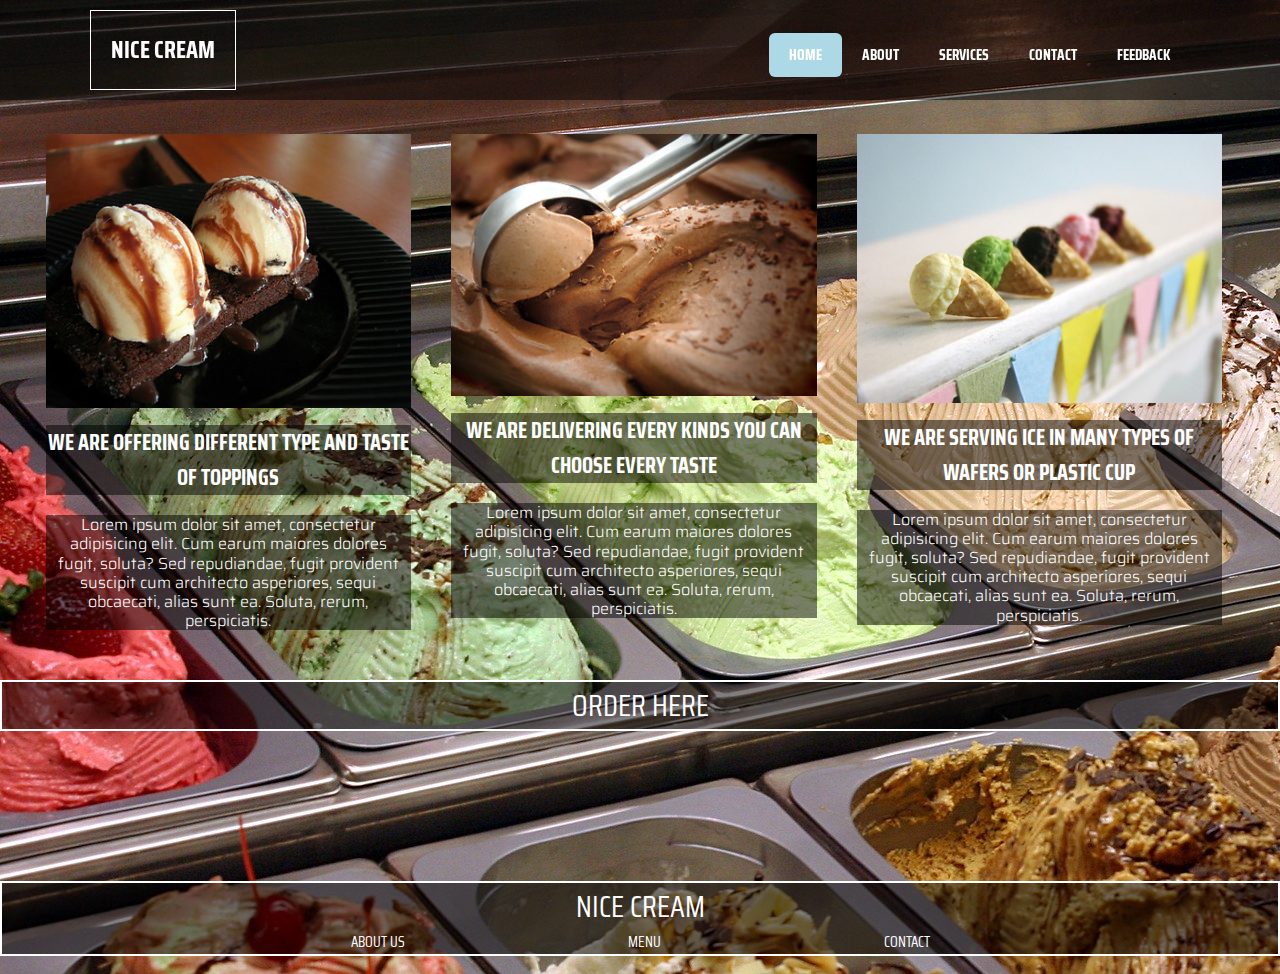
<file: index.html>
<!DOCTYPE html>
<html lang="en">
<head>
    <meta charset="UTF-8">
    <title>Nice_Cream_Online</title>
    <meta name="viewport" content="width=device-width, initial-scale=1.0">
    <link href="https://fonts.googleapis.com/css?family=Saira+Condensed:400,700|Saira:300,400&amp;subset=latin-ext" rel="stylesheet">
    <link rel="stylesheet" href="style.css">
</head>

<body>
    <nav>
        <div class="logo">Nice Cream</div>
        <ul>
            <li><a class="active" href="#">Home</a></li>
            <li><a href="#">About</a></li>
            <li><a href="#">Services</a></li>
            <li><a href="#">Contact</a></li>
            <li><a href="#">Feedback</a></li>
        </ul>
    </nav>

    <section id="features">
        <div class="feature">
            <img src="images/4.jpg" alt="loga html js i css">
            <h2>We are offering different type and taste of toppings</h2>
            <p class="description">Lorem ipsum dolor sit amet, consectetur adipisicing elit. Cum earum maiores dolores fugit, soluta? Sed repudiandae, fugit provident suscipit cum architecto asperiores, sequi obcaecati, alias sunt ea. Soluta, rerum, perspiciatis.</p>
        </div>
        <div class="feature">
            <img src="images/7.jpg" alt="loga html js i css">
            <h2>We are delivering every kinds you can choose every taste</h2>
            <p class="description">Lorem ipsum dolor sit amet, consectetur adipisicing elit. Cum earum maiores dolores fugit, soluta? Sed repudiandae, fugit provident suscipit cum architecto asperiores, sequi obcaecati, alias sunt ea. Soluta, rerum, perspiciatis.</p>
        </div>
        <div class="feature">
            <img src="images/10.jpg" alt="loga html js i css">
            <h2>We are serving ice in many types of wafers or plastic cup</h2>
            <p class="description">Lorem ipsum dolor sit amet, consectetur adipisicing elit. Cum earum maiores dolores fugit, soluta? Sed repudiandae, fugit provident suscipit cum architecto asperiores, sequi obcaecati, alias sunt ea. Soluta, rerum, perspiciatis.</p>
        </div>
    </section>
    <section class="ordering">
        <li><a href="order.html">order here</a></li>
    </section>
    <footer>
        <p>Nice Cream</p>
        <div class="footer">
            <a class="footer" href="">About us</a>
            <a class="footer" href="">Menu</a>
            <a class="footer" href="">Contact</a>
        </div>
    </footer>
</body></html>
</file>
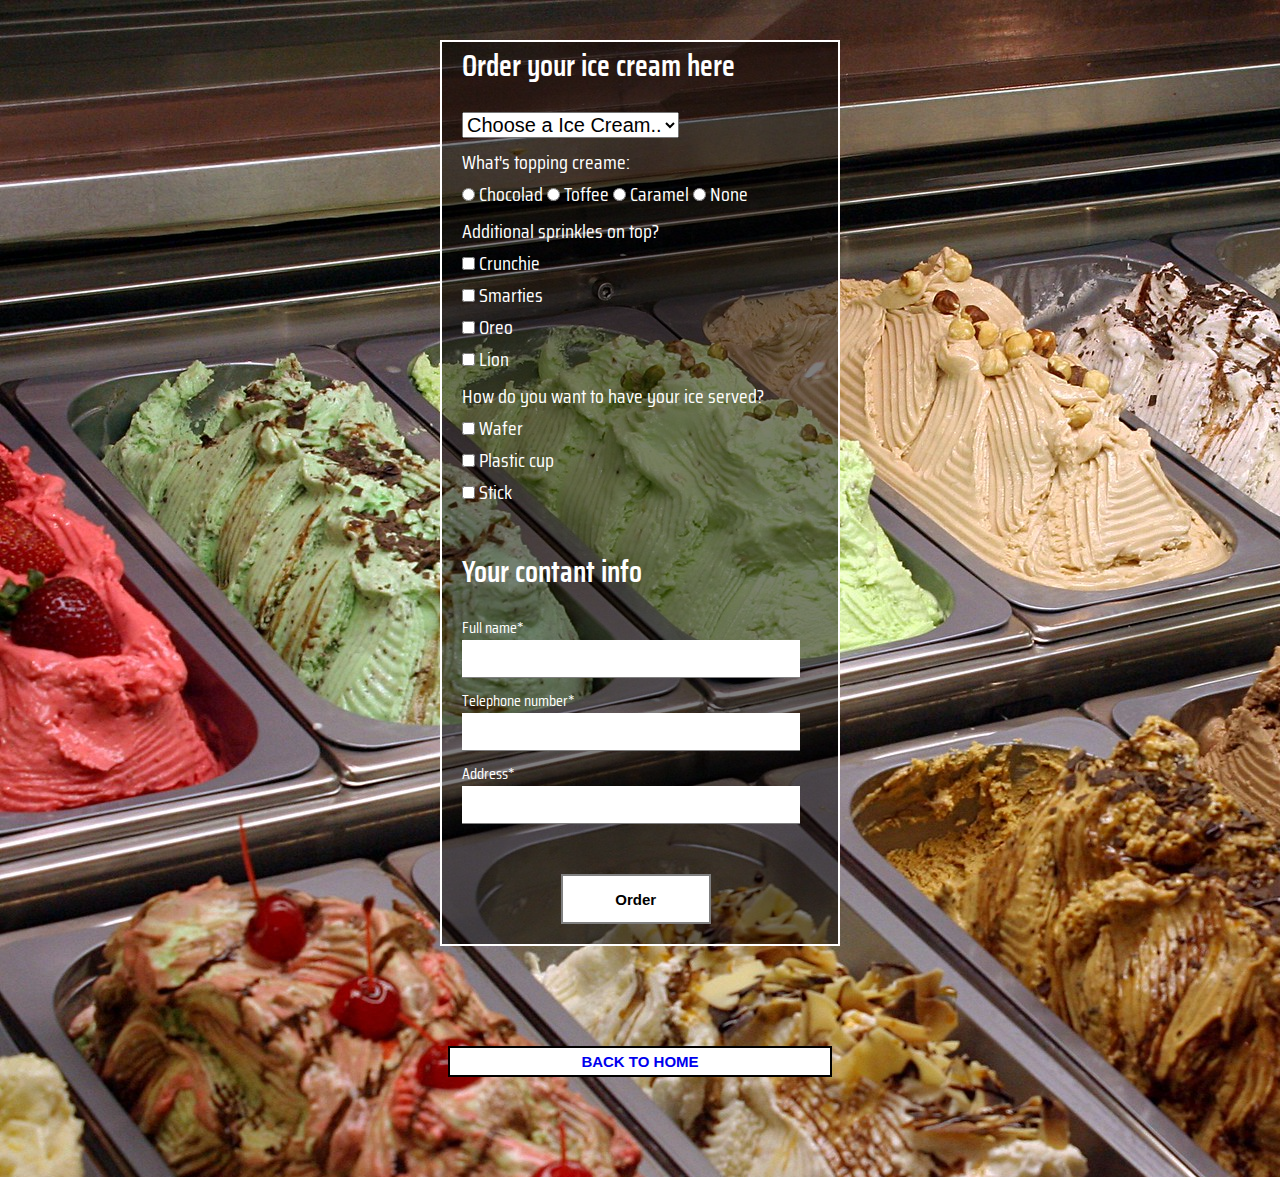
<file: order.html>
<!DOCTYPE html>
<html lang="en">

<head>
    <meta charset="UTF-8">
    <title>Nice_Cream_Online</title>
    <meta name="viewport" content="width=device-width, initial-scale=1.0">
    <link href="https://fonts.googleapis.com/css?family=Saira+Condensed:400,700|Saira:300,400&amp;subset=latin-ext" rel="stylesheet">
    <link rel="stylesheet" href="style.css">
</head>

<body>
    <div class="form-container">
        <form class="order-form" action="" method="get">
            <fieldset id="icecream-options">
                <legend>Order your ice cream here</legend>
                <select class="order-form_dropdown" name="select-ice">
                    <option value="blank">Choose a Ice Cream..</option>
                    <option value="margherita">Chocolad</option>
                    <option value="quattro-formaggi">Vanilla</option>
                    <option value="capricciosa">Straweberry</option>
                </select>
                <p>What's topping creame:</p>
                <input type="radio" id="chocolad" name="topping" value="chocolad">
                <label for="chocolad">Chocolad</label>
                <input type="radio" id="toffee" name="topping" value="toffee">
                <label for="toffee">Toffee</label>
                <input type="radio" id="caramel" name="topping" value="caramel">
                <label for="caramel">Caramel</label>
                <input type="radio" id="none" name="topping" value="none">
                <label for="none">None</label>
                <p>Additional sprinkles on top?</p>
                <ul>
                    <li><input type="checkbox" name="Crunchie" value="Crunchie">
                        <label for="crunchie">Crunchie</label></li>
                    <li><input type="checkbox" name="Smarties" value="Smarties">
                        <label for="Smarties">Smarties</label></li>
                    <li><input type="checkbox" name="Oreo" value="Oreo">
                        <label for="Oreo">Oreo</label></li>
                    <li><input type="checkbox" name="Lion" value="Lion">
                        <label for="Lion">Lion</label></li>
                </ul>
                <p>How do you want to have your ice served?</p>
                <ul>
                    <li><input type="checkbox" name="wafer" value="wafer">
                        <label for="wafer">Wafer</label></li>
                    <li><input type="checkbox" name="plastic_cup" value="plastic_cup">
                        <label for="plastic_cup">Plastic cup</label></li>
                    <li><input type="checkbox" name="stick" value="stick">
                        <label for="stick">Stick</label></li>
                </ul>
            </fieldset>
            <fieldset id="contact-info">
                <legend>Your contant info</legend>
                <label for="name">Full name*</label>
                <input type="text" name="name" required="">
                <label for="phone">Telephone number*</label>
                <input type="tel" name="phone" required="">
                <label for="address">Address*</label>
                <input type="text" name="address" required="">
            </fieldset>
            <input id="order-button" type="submit" name="order" value="Order">
        </form>
    </div>

    <button>
        <a href="index.html">Back to home</a>
    </button>
</body>

</html>
</file>
<file: style.css>
* {
    padding: 0;
    margin: 0;
    text-decoration: none;
    list-style: none;
    box-sizing: border-box;
}

body {
    font-family: 'Saira Condensed', sans-serif;
    width: 100%;
    height: 100vh;
    background: url(images/1.jpg);
}

nav {
    position: fixed;
    top: 0;
    left: 0;
    width: 100%;
    height: 100px;
    padding: 10px 90px;
    background: rgba(0, 0, 0, 0.5);
    /*    z-index: 10;*/
}

nav .logo {
    margin-top: 0;
    padding: 20px 20px;
    height: 80px;
    float: left;
    font-size: 24px;
    font-weight: bold;
    text-transform: uppercase;
    color: #fff;
    border: 1px solid white;
}

nav ul {
    list-style: none;
    float: right;
    margin: 0;
    padding: 0;
    display: flex;
}

nav ul li a {
    line-height: 90px;
    color: #fff;
    padding: 10px 20px;
    text-decoration: none;
    text-transform: uppercase;
    font-size: 15px;
    font-weight: bold;
}

nav ul li a:hover {
    background: rgba(155, 155, 155, 0.7);
    border-radius: 6px;
    color: white;
}

nav ul li a.active {
    background: lightblue;
    border-radius: 6px;
}

@media only screen and (max-width: 850px) {

    nav,
    nav ul,
    nav ul li a,
    div.logo {
        position: static;
        flex-direction: column;
        text-align: center;
        width: 100%;
        font-size: 30px;
        padding: 20px;
        margin-top: 15px;

    }
}


.ordering {
    font-size: 30px;
    text-transform: uppercase;
    border: 2px solid white;
    text-align: center;
    margin: 20% auto 0;
    background: rgba(0, 0, 0, 0.5);
}

.ordering li a {
    color: white;
}


footer {
    font-size: 30px;
    text-transform: uppercase;
    border: 2px solid white;
    text-align: center;
    color: white;
    background: rgba(0, 0, 0, 0.5);
}

footer a {
    color: white;
    padding: 20px 100px;

}


/* Sekcja 1 nasze cechy*/

#features {
    max-width: 1600px;
    margin: 140px auto 0;
    padding: 5%;
    text-align: center;
}

#features h1 {
    font-family: 'Saira Condensed',
        sans-serif;
    font-size: 26px;
    text-transform: uppercase;
    margin-bottom: 15px;
    color: white;
}

#features h2 {
    font-family: 'Saira Condensed',
        sans-serif;
    font-size: 22px;
    text-transform: uppercase;
    color: white;
    background: rgba(0, 0, 0, 0.5);
}

#features p {
    font-family: 'Saira',
        sans-serif;
    font-size: 12px;
    font-weight: 300;
    margin: 20px 0;
    color: white;
    background: rgba(0, 0, 0, 0.5);
}

#features img {
    width: 100%;
    margin: 10px 0;
    max-width: 375px;
}

@media (min-width:360px) {

    .logo {
        margin-top: 0;
        top: 0;
    }


    #features h1 {
        font-size: 28px;
    }

    #features h2 {
        font-size: 24px;
    }

    #features p {
        font-size: 14px;
    }
}

@media (min-width:768px) {

    .logo {
        margin-left: 0;
        margin-right: 20px;
    }

    #features {
        margin-top: 160px;
    }

    #features h1 {
        font-size: 36px;
    }

    #features h2 {
        font-size: 28px;
    }

    #features p {
        font-size: 18px;
    }
}


@media only screen and (max-width: 850px) {

    #features {
        margin-top: 450px;

    }
}


@media (min-width:1024px) {
    #features {
        margin-top: 40px;
        padding: 5% 2%;
        text-align: center;

    }

    .feature {
        float: left;
        width: 33%;
        padding: 20px;
    }

    #features h1 {
        font-size: 36px;
    }

    #features h2 {
        font-size: 22px;
    }

    #features p {
        font-size: 16px;
        line-height: 120%;
        padding: 0 10px;
    }
}

@media (min-width:1600px) {


    .feature {

        padding: 20px 50px;
    }

    #features h1 {
        font-size: 60px;
    }

    #features h2 {
        font-size: 32px;
    }

    #features p {
        font-size: 21px;
        line-height: 140%;
        padding: 0 10px;
    }
}



/*ordering*/

@media (min-width:360px) {
    .ordering {
        margin: 10% auto 0;
        text-align: center;
    }
}


@media (min-width:798px) {
    .ordering {
        margin: 10% auto 0;
        text-align: center;
    }
}

@media (min-width:1024px) {
    .ordering {
        margin: 48% auto 0;
        text-align: center;
    }
}

@media (min-width:1280px) {
    .ordering {
        margin: 40% auto 0;
        text-align: center;
    }
}


@media (min-width:1600px) {


    .ordering {
        margin: 37% auto 0;
        text-align: center;
    }
}

@media (min-width:1940px) {


    .ordering {
        margin: 20% auto 0;
        text-align: center;
    }
}



/*form styling here*/


.form-container {
    width: 400px;
    margin: auto;
    margin-top: 40px;
    background: rgba(0, 0, 0, 0.5);
    color: white;
    border: 2px solid white;
}

legend {
    font-size: 30px;
    font-weight: 600;
    color: white;

}

.order-form__dropdown {
    width: 100%;
    padding: 10px;
    font-size: 20px;
    margin-bottom: 10px;
    display: block;
    border: 2px solid white;
}

input[type="text"] {
    width: 95%;
    padding: 10px;
    font-size: 15px;
    margin-bottom: 10px;
    border: none;
    border-bottom: 1px solid grey;
}

input[type="tel"] {
    width: 95%;
    padding: 10px;
    font-size: 15px;
    margin-bottom: 10px;
    border: none;
    border-bottom: 1px solid grey;
}

.order-form_dropdown {
    font-size: 20px;
}

fieldset p {
    margin-top: 5px;
}

#order-button {
    width: 150px;
    height: 50px;
    margin: 20px 30%;
    font-size: 15px;
    font-weight: 900;
    border: 2px solid grey;
    background-color: white;
    color: black;
    transition: 0.3s;
    cursor: pointer;
    text-align: center;
}

#order-button:hover {
    background-color: white;
    color: black;
    font-size: 25px;
}

#icecream-options {
    padding: 20px;
    margin-bottom: 20px;
    border: none;
    font-size: 20px;
}

#contact-info {
    padding: 20px;
    border: none;
}


footer {
    margin-top: 150px;
    margin-bottom: 0;
    text-align: center;
}

.footer {
    margin-left: 10px;
    margin-right: 10px;
    font-size: 15px;
    text-decoration: none;
}

button {
    background: white;
    font-size: 15px;
    font-weight: 600;
    margin: 100px 35vw;
    padding: 5px;
    width: 30%;
    text-transform: uppercase;
    color: black;
    border: 2px solid black;
}

botton:hover {
    background: grey;
    color: white;
    font-size: 20px;
}
</file>
